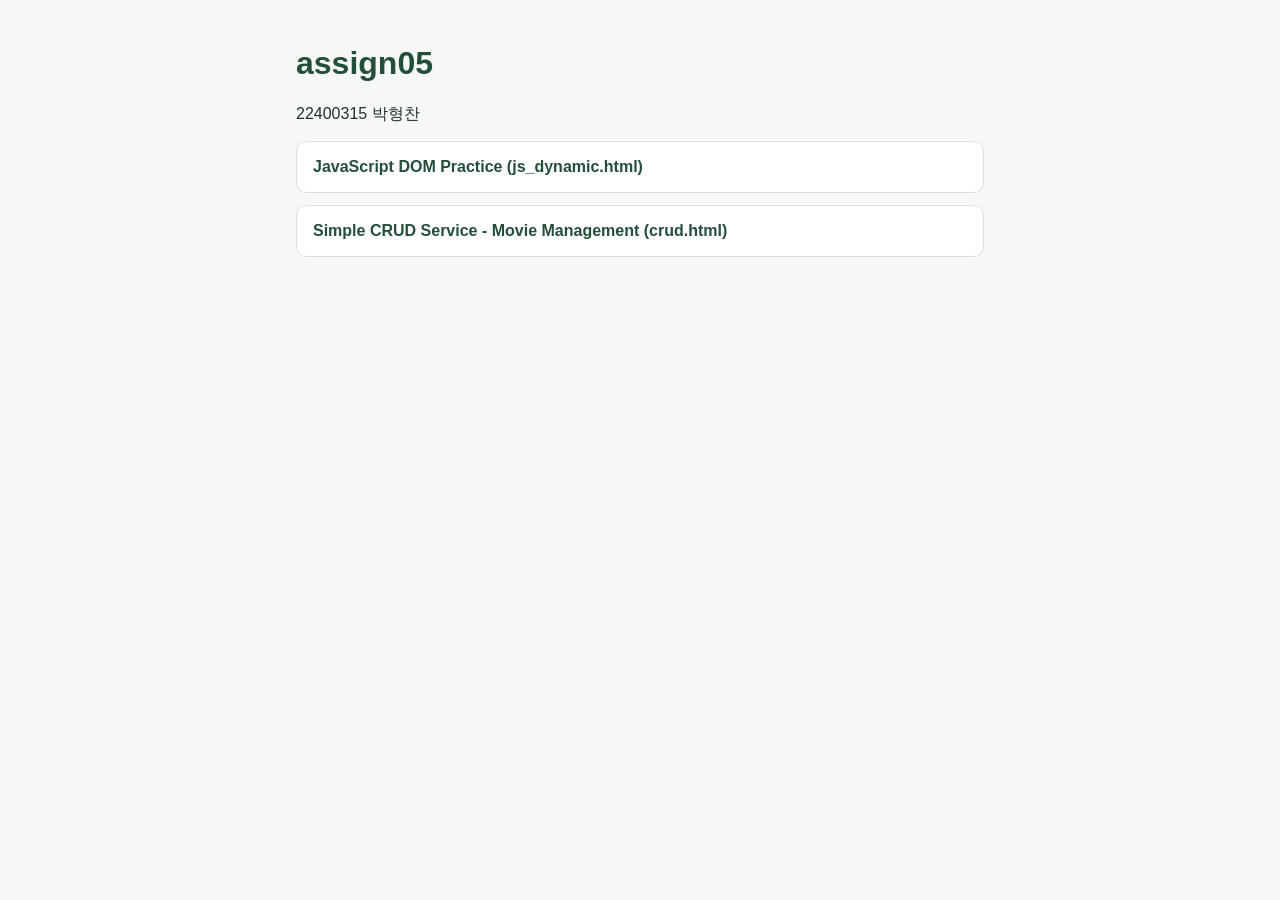
<file: index.html>
<!DOCTYPE html>
<html lang="ko">
<head>
  <meta charset="UTF-8">
  <meta name="viewport" content="width=device-width, initial-scale=1.0">
  <title>assign05 - JS DOM / Array CRUD</title>
  <link rel="stylesheet" href="style.css">
</head>
<body>
  <h1>assign05</h1>
  <p>22400315 박형찬</p>

  <ul class="page-links">
    <li><a href="js_dynamic.html">JavaScript DOM Practice (js_dynamic.html)</a></li>
    <li><a href="crud.html">Simple CRUD Service - Movie Management (crud.html)</a></li>
  </ul>
</body>
</html>
</file>
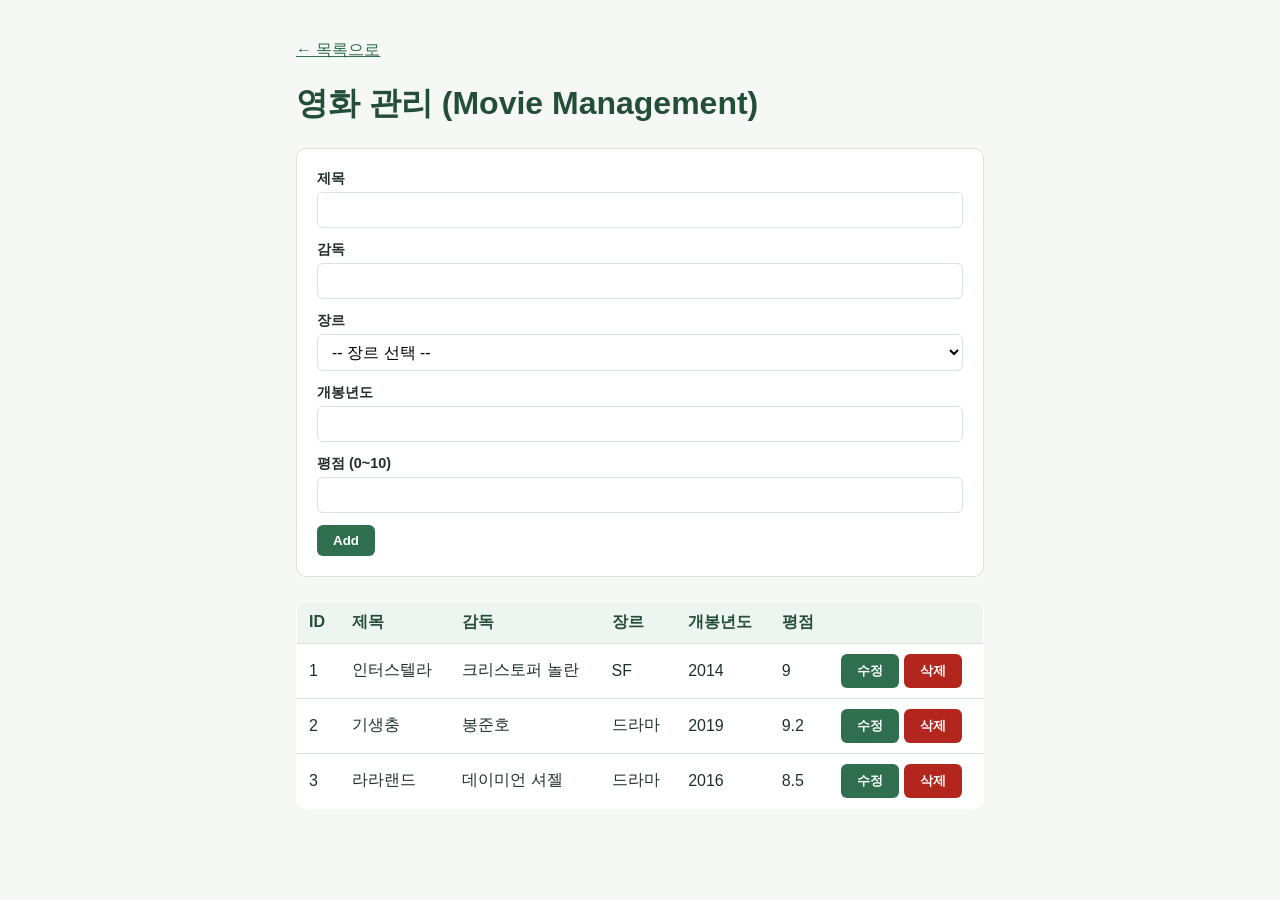
<file: crud.html>
<!DOCTYPE html>
<html lang="ko">
<head>
  <meta charset="UTF-8">
  <meta name="viewport" content="width=device-width, initial-scale=1.0">
  <title>Simple CRUD Service - Movie Management</title>
  <link rel="stylesheet" href="style.css">
</head>
<body>
  <p><a href="index.html">&larr; 목록으로</a></p>
  <h1>영화 관리 (Movie Management)</h1>

  <form id="movieForm">
    <div class="form-row">
      <label for="title">제목</label>
      <input type="text" id="title" name="title">
    </div>
    <div class="form-row">
      <label for="director">감독</label>
      <input type="text" id="director" name="director">
    </div>
    <div class="form-row">
      <label for="genre">장르</label>
      <select id="genre" name="genre">
        <option value="">-- 장르 선택 --</option>
        <option value="액션">액션</option>
        <option value="드라마">드라마</option>
        <option value="코미디">코미디</option>
        <option value="SF">SF</option>
        <option value="애니메이션">애니메이션</option>
      </select>
    </div>
    <div class="form-row">
      <label for="year">개봉년도</label>
      <input type="number" id="year" name="year">
    </div>
    <div class="form-row">
      <label for="rating">평점 (0~10)</label>
      <input type="number" id="rating" name="rating" step="0.1">
    </div>

    <button type="submit" id="submitBtn">Add</button>
  </form>

  <table id="movieTable">
    <thead>
      <tr>
        <th>ID</th>
        <th>제목</th>
        <th>감독</th>
        <th>장르</th>
        <th>개봉년도</th>
        <th>평점</th>
        <th></th>
      </tr>
    </thead>
    <tbody id="movieTableBody">
      <!-- render()로 채워짐 -->
    </tbody>
  </table>

  <script>
    // Database 대신 배열을 데이터 저장소로 사용한다.
    let movies = [
      { id: 1, title: "인터스텔라", director: "크리스토퍼 놀란", genre: "SF", year: 2014, rating: 9.0 },
      { id: 2, title: "기생충", director: "봉준호", genre: "드라마", year: 2019, rating: 9.2 },
      { id: 3, title: "라라랜드", director: "데이미언 셔젤", genre: "드라마", year: 2016, rating: 8.5 },
    ];

    let nextId = movies.length + 1;

    // 배열(movies)의 내용을 테이블에 다시 그려주는 함수.
    // 데이터가 바뀔 때마다(추가/수정/삭제 후) 이 함수를 다시 호출한다.
    function render() {
      const tbody = document.getElementById("movieTableBody");
      tbody.innerHTML = "";

      movies.forEach(function (movie) {
        const tr = document.createElement("tr");
        tr.innerHTML =
          "<td>" + movie.id + "</td>" +
          "<td>" + movie.title + "</td>" +
          "<td>" + movie.director + "</td>" +
          "<td>" + movie.genre + "</td>" +
          "<td>" + movie.year + "</td>" +
          "<td>" + movie.rating + "</td>" +
          "<td>" +
          "<button onclick=\"startEdit(" + movie.id + ")\">수정</button> " +
          "<button class=\"del-btn\" onclick=\"deleteMovie(" + movie.id + ")\">삭제</button>" +
          "</td>";
        tbody.appendChild(tr);
      });
    }

    const form = document.getElementById("movieForm");
    const submitBtn = document.getElementById("submitBtn");

    // null이면 "추가 모드", 숫자가 들어있으면 "그 id를 수정하는 중"이라는 뜻.
    let editingId = null;

    // [수정] 버튼 클릭 시: 해당 영화를 find()로 찾아서 Form에 값을 채워준다.
    function startEdit(id) {
      const movie = movies.find(function (m) {
        return m.id === id;
      });
      if (!movie) return;

      form.title.value = movie.title;
      form.director.value = movie.director;
      form.genre.value = movie.genre;
      form.year.value = movie.year;
      form.rating.value = movie.rating;

      editingId = id;
      submitBtn.innerText = "저장";
      form.title.focus();
    }

    // [삭제] 버튼 클릭 시: confirm으로 한 번 확인한 뒤, filter()로 배열에서 제거.
    function deleteMovie(id) {
      const confirmed = confirm("삭제하시겠습니까?");
      if (!confirmed) return;

      movies = movies.filter(function (m) {
        return m.id !== id;
      });

      render();
    }

    // Create / Update 공용 Validation. 통과하면 true를 반환한다.
    // 1) 필수값 확인  2) 문자열 길이 확인  3) 숫자 범위 확인  4) select 선택 여부
    function validateMovie(title, director, genre, year, rating) {
      if (title === "" || director === "") {
        alert("제목과 감독은 필수 입력 항목입니다.");
        return false;
      }

      if (title.length < 1 || title.length > 50) {
        alert("제목은 1자 이상 50자 이하로 입력해주세요.");
        return false;
      }

      if (genre === "") {
        alert("장르를 선택해주세요.");
        return false;
      }

      const yearNum = Number(year);
      if (year === "" || yearNum < 1900 || yearNum > 2026) {
        alert("개봉년도는 1900 ~ 2026 사이의 값이어야 합니다.");
        return false;
      }

      const ratingNum = Number(rating);
      if (rating === "" || ratingNum < 0 || ratingNum > 10) {
        alert("평점은 0 ~ 10 사이의 값이어야 합니다.");
        return false;
      }

      return true;
    }

    // Form 제출 시: editingId가 있으면 수정, 없으면 추가(push).
    form.addEventListener("submit", function (e) {
      e.preventDefault(); // 기본 submit(새로고침) 막기

      const title = form.title.value.trim();
      const director = form.director.value.trim();
      const genre = form.genre.value;
      const year = form.year.value;
      const rating = form.rating.value;

      if (!validateMovie(title, director, genre, year, rating)) {
        return; // Validation 실패 시 추가/수정하지 않음
      }

      if (editingId !== null) {
        // 수정 모드: find()로 배열 안의 해당 객체를 찾아서 값만 바꿔준다.
        const movie = movies.find(function (m) {
          return m.id === editingId;
        });
        movie.title = title;
        movie.director = director;
        movie.genre = genre;
        movie.year = Number(year);
        movie.rating = Number(rating);

        editingId = null;
        submitBtn.innerText = "Add";
      } else {
        // 추가 모드
        const newMovie = {
          id: nextId,
          title: title,
          director: director,
          genre: genre,
          year: Number(year),
          rating: Number(rating),
        };
        movies.push(newMovie);
        nextId++;
      }

      render();
      form.reset();
      form.title.focus();
    });

    window.onload = function () {
      render();
    };
  </script>
</body>
</html>
</file>
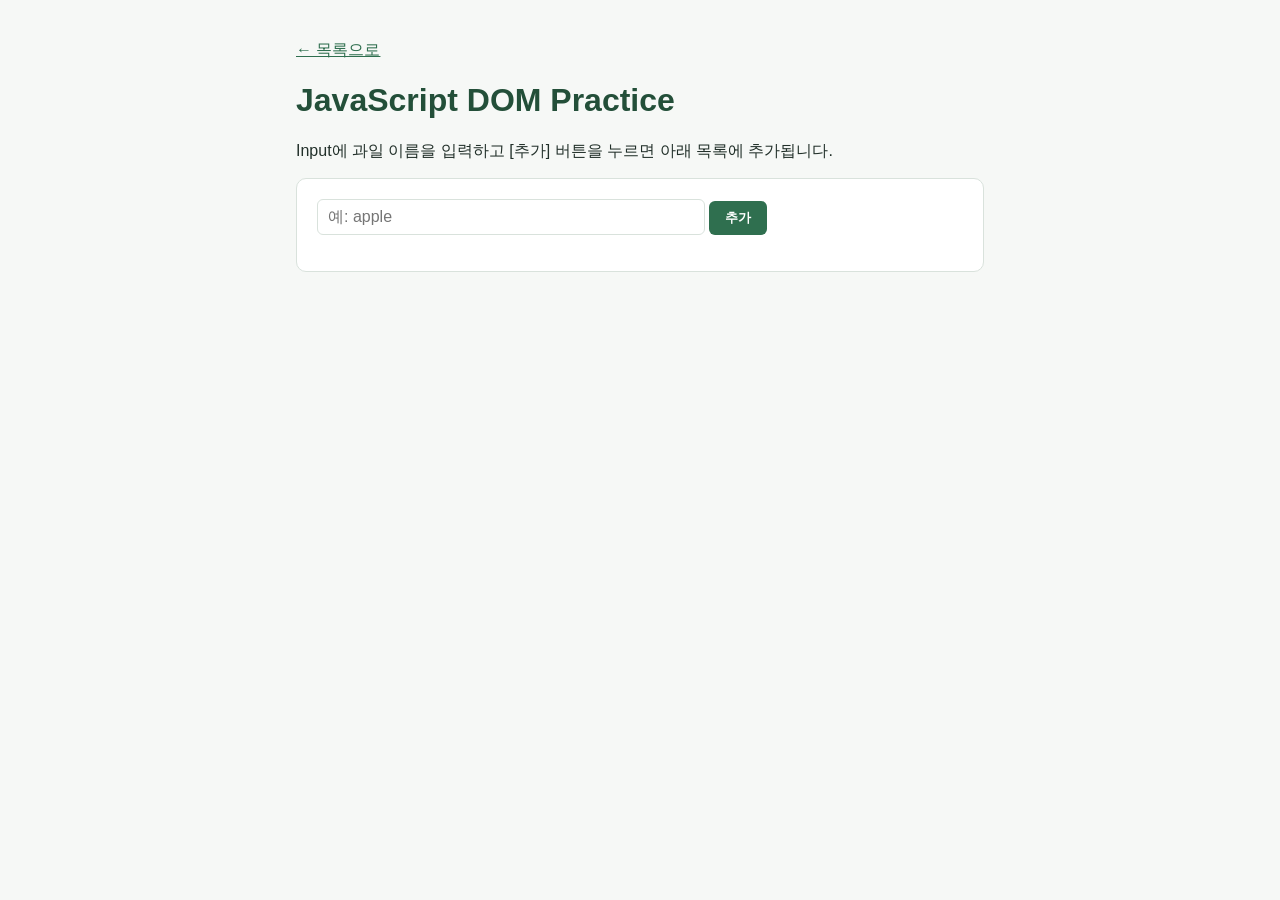
<file: js_dynamic.html>
<!DOCTYPE html>
<html lang="ko">
<head>
  <meta charset="UTF-8">
  <meta name="viewport" content="width=device-width, initial-scale=1.0">
  <title>JavaScript DOM Practice</title>
  <link rel="stylesheet" href="style.css">
</head>
<body>
  <p><a href="index.html">&larr; 목록으로</a></p>
  <h1>JavaScript DOM Practice</h1>
  <p>Input에 과일 이름을 입력하고 [추가] 버튼을 누르면 아래 목록에 추가됩니다.</p>

  <div class="dom-practice">
    <input type="text" id="itemInput" placeholder="예: apple">
    <button id="addBtn">추가</button>

    <ul id="itemList"></ul>
  </div>

  <script>
    window.onload = function () {
      const input = document.getElementById("itemInput");
      const addBtn = document.querySelector("#addBtn");
      const list = document.querySelector("#itemList");

      addBtn.addEventListener("click", function () {
        const value = input.value.trim();

        if (value === "") {
          alert("내용을 입력해주세요.");
          input.focus();
          return;
        }

        const li = document.createElement("li");

        // 텍스트는 span에, 삭제 버튼은 따로 만들어서 같은 li 안에 넣는다.
        // (li.innerText로 바로 넣으면 나중에 추가하는 버튼까지 지워지기 때문)
        const span = document.createElement("span");
        span.innerText = value;

        const delBtn = document.createElement("button");
        delBtn.innerText = "삭제";
        delBtn.className = "del-btn";
        delBtn.addEventListener("click", function () {
          li.remove();
        });

        li.appendChild(span);
        li.appendChild(delBtn);
        list.appendChild(li);

        // 추가 후 Input 초기화
        input.value = "";
        input.focus();
      });
    };
  </script>
</body>
</html>
</file>
<file: style.css>
/* ==========================================================================
   assign05 공통 스타일
   index.html / js_dynamic.html / crud.html 에서 같이 사용
   ========================================================================== */

:root {
  --brand-color: #2f6f4f;
  --brand-color-dark: #234f39;
  --bg-color: #f6f8f6;
  --border-color: #d9e2dc;
  --danger-color: #b3261e;
}

* {
  box-sizing: border-box;
}

body {
  font-family: "Segoe UI", "Malgun Gothic", -apple-system, sans-serif;
  background-color: var(--bg-color);
  color: #22302a;
  max-width: 720px;
  margin: 0 auto;
  padding: 24px 16px 48px;
}

a {
  color: var(--brand-color);
}

h1 {
  color: var(--brand-color-dark);
}

/* ---------- index.html 카드 링크 ---------- */
.page-links {
  list-style: none;
  padding: 0;
  display: flex;
  flex-direction: column;
  gap: 12px;
}

.page-links a {
  display: block;
  padding: 16px;
  background-color: #ffffff;
  border: 1px solid var(--border-color);
  border-radius: 10px;
  text-decoration: none;
  font-weight: 600;
  color: var(--brand-color-dark);
}

.page-links a:hover {
  border-color: var(--brand-color);
  background-color: #eef5f0;
}

/* ---------- js_dynamic.html: Input + List ---------- */
.dom-practice {
  background-color: #ffffff;
  border: 1px solid var(--border-color);
  border-radius: 10px;
  padding: 20px;
}

.dom-practice input[type="text"] {
  padding: 8px 10px;
  border: 1px solid var(--border-color);
  border-radius: 6px;
  width: 60%;
}

.dom-practice ul {
  list-style: none;
  padding: 0;
  margin-top: 16px;
}

.dom-practice li {
  display: flex;
  justify-content: space-between;
  align-items: center;
  padding: 8px 12px;
  border-bottom: 1px solid var(--border-color);
}

/* ---------- Form (crud.html) ---------- */
form {
  background-color: #ffffff;
  border: 1px solid var(--border-color);
  border-radius: 10px;
  padding: 20px;
  margin-bottom: 24px;
}

.form-row {
  margin-bottom: 12px;
  display: flex;
  flex-direction: column;
  gap: 4px;
}

.form-row label {
  font-weight: 600;
  font-size: 0.9rem;
}

input[type="text"],
input[type="number"],
select {
  padding: 8px 10px;
  border: 1px solid var(--border-color);
  border-radius: 6px;
  font-size: 1rem;
  background-color: #ffffff;
}

input:focus,
select:focus {
  outline: none;
  border-color: var(--brand-color);
  box-shadow: 0 0 0 2px rgba(47, 111, 79, 0.15);
}

/* ---------- Button ---------- */
button {
  padding: 8px 16px;
  border: none;
  border-radius: 6px;
  background-color: var(--brand-color);
  color: #ffffff;
  font-weight: 600;
  cursor: pointer;
}

button:hover {
  background-color: var(--brand-color-dark);
}

button.del-btn {
  background-color: var(--danger-color);
}

button.del-btn:hover {
  background-color: #8c1f18;
}

/* ---------- Table (crud.html) ---------- */
table {
  width: 100%;
  border-collapse: collapse;
  background-color: #ffffff;
  border: 1px solid var(--border-color);
  border-radius: 10px;
  overflow: hidden;
}

th, td {
  padding: 10px 12px;
  text-align: left;
  border-bottom: 1px solid var(--border-color);
}

th {
  background-color: #eef5f0;
  color: var(--brand-color-dark);
}

tr:hover {
  background-color: #f6fbf7;
}

/* ---------- Mobile ---------- */
@media (max-width: 576px) {
  table, thead, tbody, th, td, tr {
    display: block;
  }

  thead tr {
    display: none;
  }

  td {
    border-bottom: none;
    padding: 4px 12px;
  }

  tr {
    border-bottom: 1px solid var(--border-color);
    padding: 8px 0;
  }

  .dom-practice input[type="text"] {
    width: 100%;
    margin-bottom: 8px;
  }
}
</file>
